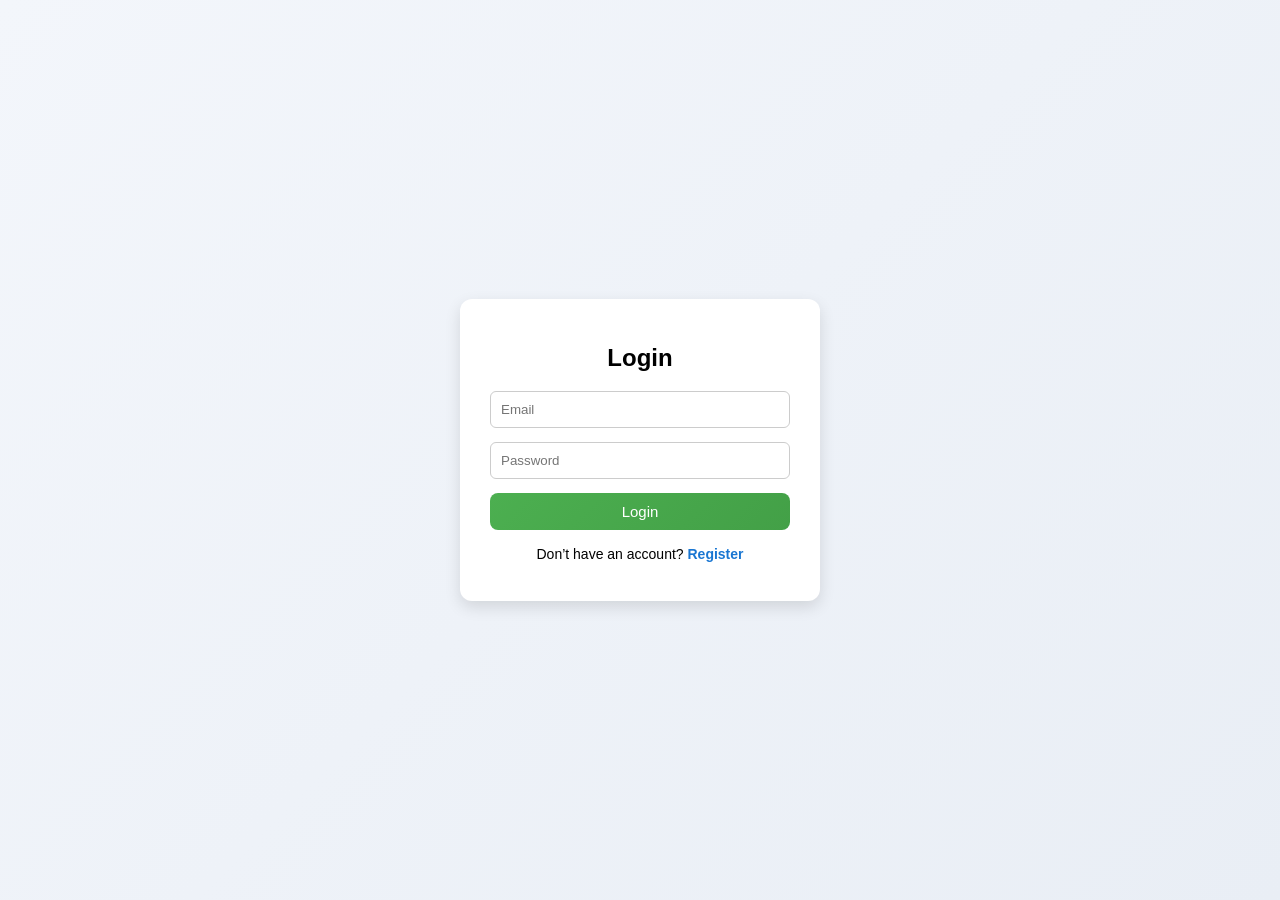
<file: login.html>
<!DOCTYPE html>
<html>

<head>
    <title>Login</title>
    <link rel="stylesheet" href="style.css">
</head>

<body>

    <div class="container">
        <h2>Login</h2>

        <input type="email" id="email" placeholder="Email">
        <input type="password" id="password" placeholder="Password">

        <button onclick="login()">Login</button>

        <p>
            Don’t have an account?
            <a href="register.html">Register</a>
        </p>
    </div>

    <script src="auth.js"></script>
</body>

</html>
</file>
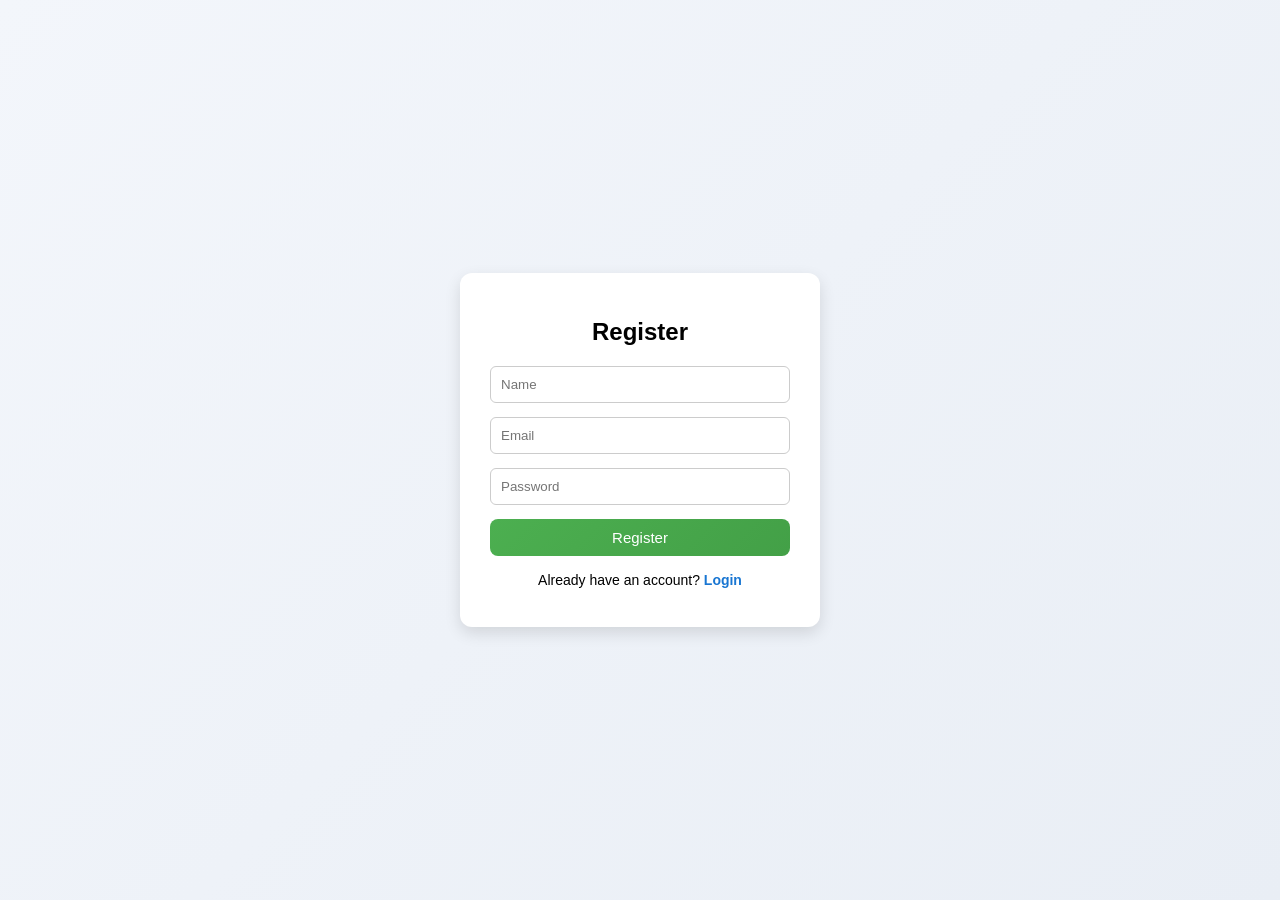
<file: register.html>
<!DOCTYPE html>
<html>

<head>
    <title>Register</title>
    <link rel="stylesheet" href="style.css">
</head>

<body>

    <div class="container">
        <h2>Register</h2>

        <input type="text" id="name" placeholder="Name">
        <input type="email" id="email" placeholder="Email">
        <input type="password" id="password" placeholder="Password">

        <button onclick="register()">Register</button>

        <p>
            Already have an account?
            <a href="login.html">Login</a>
        </p>
    </div>

    <script src="auth.js"></script>
</body>

</html>
</file>
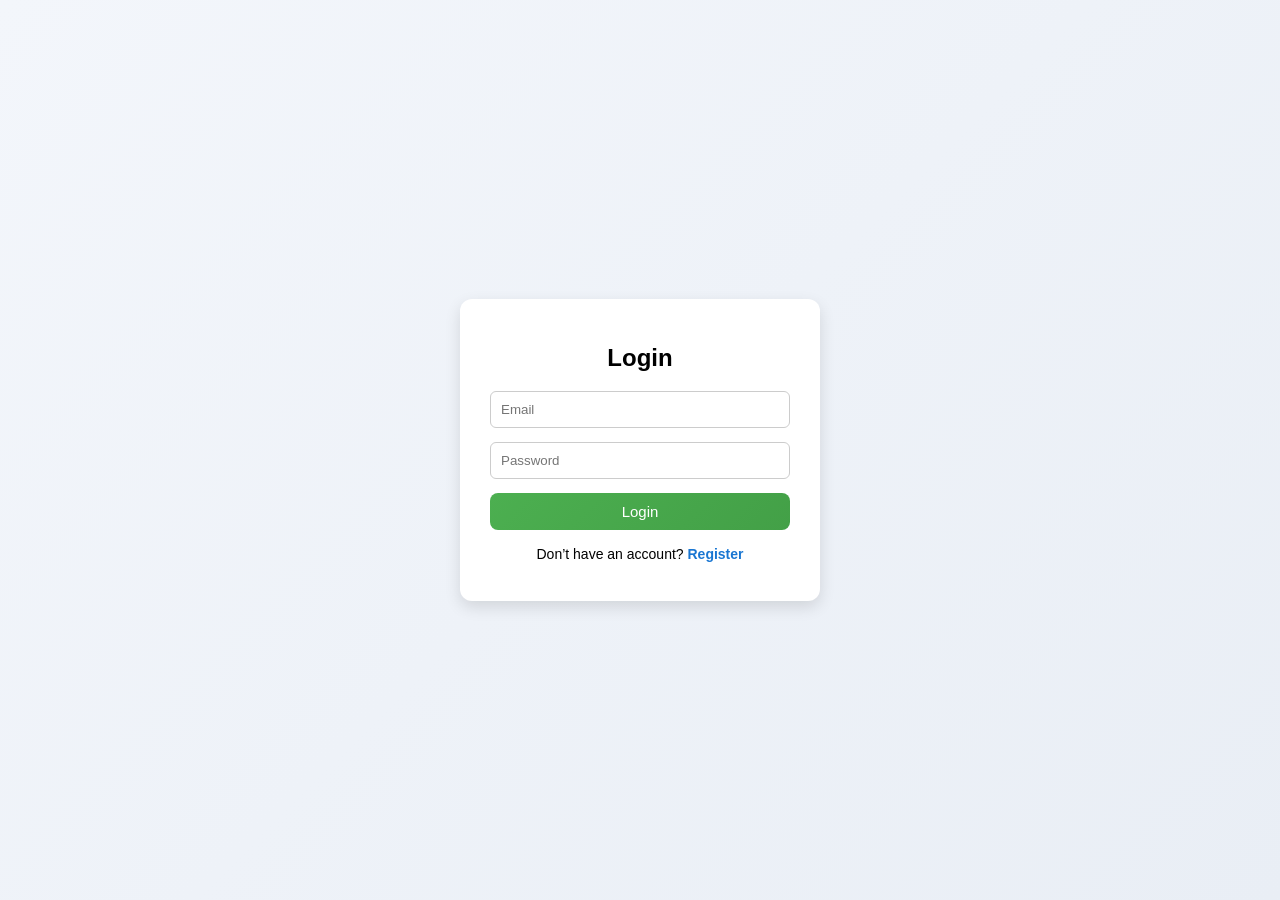
<file: frontend/login.html>
<!DOCTYPE html>
<html>

<head>
    <title>Login</title>
    <link rel="stylesheet" href="style.css">
</head>

<body>

    <div class="container">
        <h2>Login</h2>

        <input type="email" id="email" placeholder="Email">
        <input type="password" id="password" placeholder="Password">

        <button onclick="login()">Login</button>

        <p>
            Don’t have an account?
            <a href="register.html">Register</a>
        </p>
    </div>

    <script src="auth.js"></script>
</body>

</html>
</file>
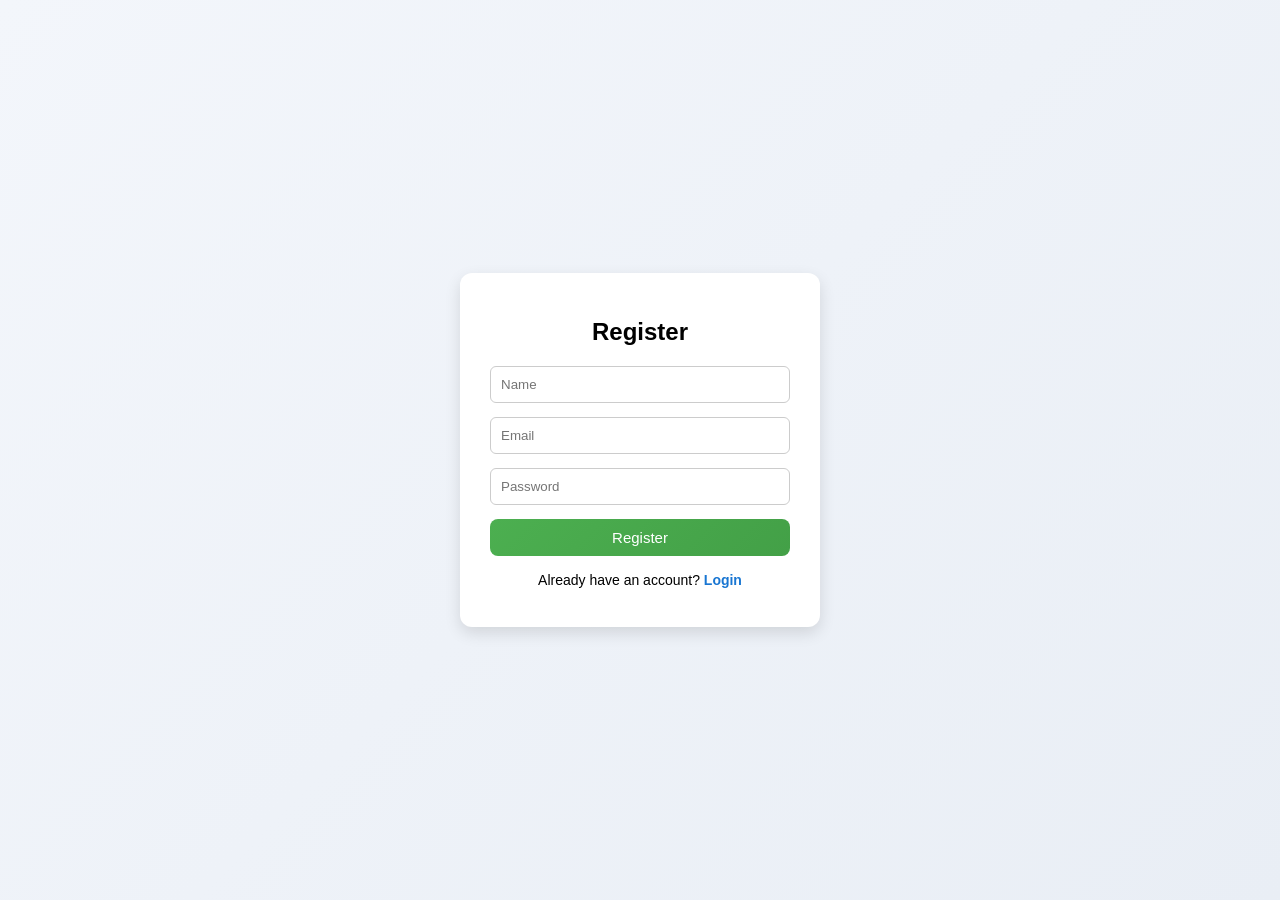
<file: frontend/register.html>
<!DOCTYPE html>
<html>

<head>
    <title>Register</title>
    <link rel="stylesheet" href="style.css">
</head>

<body>

    <div class="container">
        <h2>Register</h2>

        <input type="text" id="name" placeholder="Name">
        <input type="email" id="email" placeholder="Email">
        <input type="password" id="password" placeholder="Password">

        <button onclick="register()">Register</button>

        <p>
            Already have an account?
            <a href="login.html">Login</a>
        </p>
    </div>

    <script src="auth.js"></script>
</body>

</html>
</file>
<file: style.css>
/* ================= GLOBAL ================= */
* {
    box-sizing: border-box;
    font-family: Arial, sans-serif;
}

body {
    margin: 0;
    background: linear-gradient(135deg, #f3f6fb, #e9eef5);
}

/* ================= DASHBOARD ================= */
.dashboard {
    display: grid;
    grid-template-columns: 1.4fr 0.6fr;
    height: 100vh;
}

/* LEFT PANEL */
.left-panel {
    display: flex;
    justify-content: center;
    align-items: center;
}

/* RIGHT PANEL (CHART) */
.right-panel {
    position: sticky;
    top: 0;
    height: 100vh;
    background: #fafbfc;
    padding: 30px;
    border-left: 1px solid #ddd;
}

.right-panel h3 {
    text-align: center;
    margin-bottom: 20px;
}

/* ================= DASHBOARD CARD ================= */
.container {
    background: white;
    padding: 25px 30px;
    width: 460px;
    border-radius: 12px;
    box-shadow: 0 6px 16px rgba(0, 0, 0, 0.12);
}

/* HEADER */
.header {
    display: flex;
    justify-content: space-between;
    align-items: center;
    margin-bottom: 18px;
}

.logout-btn {
    background: #f44336;
    color: white;
    border: none;
    padding: 5px 12px;
    border-radius: 6px;
    font-size: 13px;
    cursor: pointer;
}

.logout-btn:hover {
    background: #d32f2f;
}

/* ================= FORM ================= */
.form {
    display: flex;
    flex-direction: column;
    gap: 14px;
}

.inputs {
    display: flex;
    gap: 10px;
}

.inputs input {
    flex: 1;
    padding: 9px;
    border-radius: 6px;
    border: 1px solid #ccc;
}

.add-btn {
    width: 100%;
    padding: 11px;
    background: linear-gradient(135deg, #4CAF50, #43a047);
    color: white;
    border: none;
    border-radius: 8px;
    font-size: 15px;
    cursor: pointer;
}

/* ================= TOTAL ================= */
.total {
    font-weight: bold;
    margin: 18px 0;
}

/* ================= LIST ================= */
ul {
    list-style: none;
    padding: 0;
}

li {
    display: flex;
    justify-content: space-between;
    padding: 10px 12px;
    margin-bottom: 10px;
    background: #ffffff;
    border-radius: 8px;
}

.badge {
    margin-left: 8px;
    padding: 3px 9px;
    font-size: 12px;
    border-radius: 12px;
    background: #e8f5e9;
    color: #2e7d32;
    font-weight: 600;
}

.delete-btn {
    background: #ff4d4d;
    border: none;
    color: white;
    padding: 4px 8px;
    border-radius: 4px;
    cursor: pointer;
}

/* ================= AUTH PAGES ================= */
/* Applies ONLY when dashboard is NOT present */
body:not(:has(.dashboard)) {
    min-height: 100vh;
    display: flex;
    justify-content: center;
    align-items: center;
}

body:not(:has(.dashboard)) .container {
    width: 360px;
    text-align: center;
}

/* AUTH INPUTS */
body:not(:has(.dashboard)) .container input {
    width: 100%;
    padding: 10px;
    margin-bottom: 14px;
    border-radius: 6px;
    border: 1px solid #ccc;
}

/* AUTH BUTTON */
body:not(:has(.dashboard)) .container button {
    width: 100%;
    padding: 10px;
    background: linear-gradient(135deg, #4CAF50, #43a047);
    color: white;
    border: none;
    border-radius: 8px;
    font-size: 15px;
    cursor: pointer;
}

/* AUTH TEXT */
body:not(:has(.dashboard)) .container p {
    margin-top: 16px;
    font-size: 14px;
}

body:not(:has(.dashboard)) .container a {
    color: #1976d2;
    font-weight: 600;
    text-decoration: none;
}

body:not(:has(.dashboard)) .container a:hover {
    text-decoration: underline;
}
</file>
<file: frontend/style.css>
/* ================= GLOBAL ================= */
* {
    box-sizing: border-box;
    font-family: Arial, sans-serif;
}

body {
    margin: 0;
    background: linear-gradient(135deg, #f3f6fb, #e9eef5);
}

/* ================= DASHBOARD ================= */
.dashboard {
    display: grid;
    grid-template-columns: 1.4fr 0.6fr;
    height: 100vh;
}

/* LEFT PANEL */
.left-panel {
    display: flex;
    justify-content: center;
    align-items: center;
}

/* RIGHT PANEL (CHART) */
.right-panel {
    position: sticky;
    top: 0;
    height: 100vh;
    background: #fafbfc;
    padding: 30px;
    border-left: 1px solid #ddd;
}

.right-panel h3 {
    text-align: center;
    margin-bottom: 20px;
}

/* ================= DASHBOARD CARD ================= */
.container {
    background: white;
    padding: 25px 30px;
    width: 460px;
    border-radius: 12px;
    box-shadow: 0 6px 16px rgba(0, 0, 0, 0.12);
}

/* HEADER */
.header {
    display: flex;
    justify-content: space-between;
    align-items: center;
    margin-bottom: 18px;
}

.logout-btn {
    background: #f44336;
    color: white;
    border: none;
    padding: 5px 12px;
    border-radius: 6px;
    font-size: 13px;
    cursor: pointer;
}

.logout-btn:hover {
    background: #d32f2f;
}

/* ================= FORM ================= */
.form {
    display: flex;
    flex-direction: column;
    gap: 14px;
}

.inputs {
    display: flex;
    gap: 10px;
}

.inputs input {
    flex: 1;
    padding: 9px;
    border-radius: 6px;
    border: 1px solid #ccc;
}

.add-btn {
    width: 100%;
    padding: 11px;
    background: linear-gradient(135deg, #4CAF50, #43a047);
    color: white;
    border: none;
    border-radius: 8px;
    font-size: 15px;
    cursor: pointer;
}

/* ================= TOTAL ================= */
.total {
    font-weight: bold;
    margin: 18px 0;
}

/* ================= LIST ================= */
ul {
    list-style: none;
    padding: 0;
}

li {
    display: flex;
    justify-content: space-between;
    padding: 10px 12px;
    margin-bottom: 10px;
    background: #ffffff;
    border-radius: 8px;
}

.badge {
    margin-left: 8px;
    padding: 3px 9px;
    font-size: 12px;
    border-radius: 12px;
    background: #e8f5e9;
    color: #2e7d32;
    font-weight: 600;
}

.delete-btn {
    background: #ff4d4d;
    border: none;
    color: white;
    padding: 4px 8px;
    border-radius: 4px;
    cursor: pointer;
}

/* ================= AUTH PAGES ================= */
/* Applies ONLY when dashboard is NOT present */
body:not(:has(.dashboard)) {
    min-height: 100vh;
    display: flex;
    justify-content: center;
    align-items: center;
}

body:not(:has(.dashboard)) .container {
    width: 360px;
    text-align: center;
}

/* AUTH INPUTS */
body:not(:has(.dashboard)) .container input {
    width: 100%;
    padding: 10px;
    margin-bottom: 14px;
    border-radius: 6px;
    border: 1px solid #ccc;
}

/* AUTH BUTTON */
body:not(:has(.dashboard)) .container button {
    width: 100%;
    padding: 10px;
    background: linear-gradient(135deg, #4CAF50, #43a047);
    color: white;
    border: none;
    border-radius: 8px;
    font-size: 15px;
    cursor: pointer;
}

/* AUTH TEXT */
body:not(:has(.dashboard)) .container p {
    margin-top: 16px;
    font-size: 14px;
}

body:not(:has(.dashboard)) .container a {
    color: #1976d2;
    font-weight: 600;
    text-decoration: none;
}

body:not(:has(.dashboard)) .container a:hover {
    text-decoration: underline;
}
</file>
